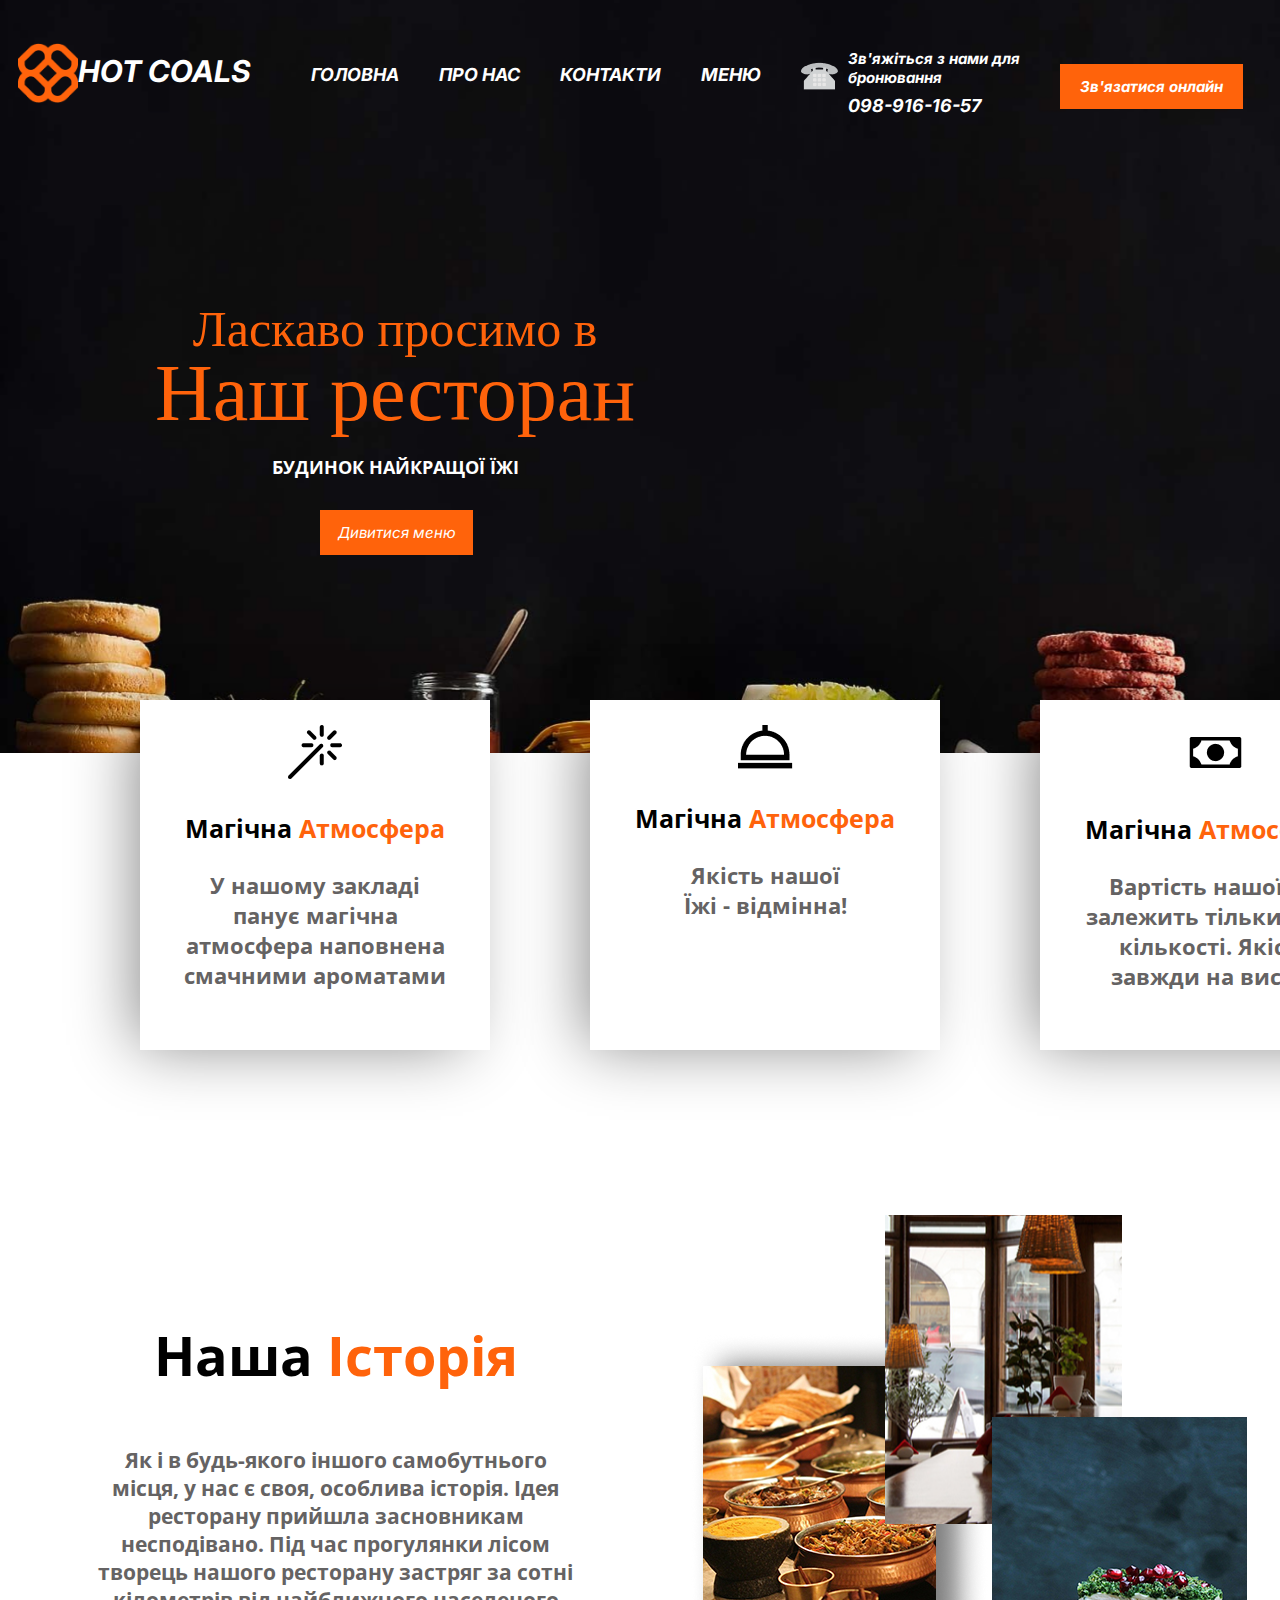
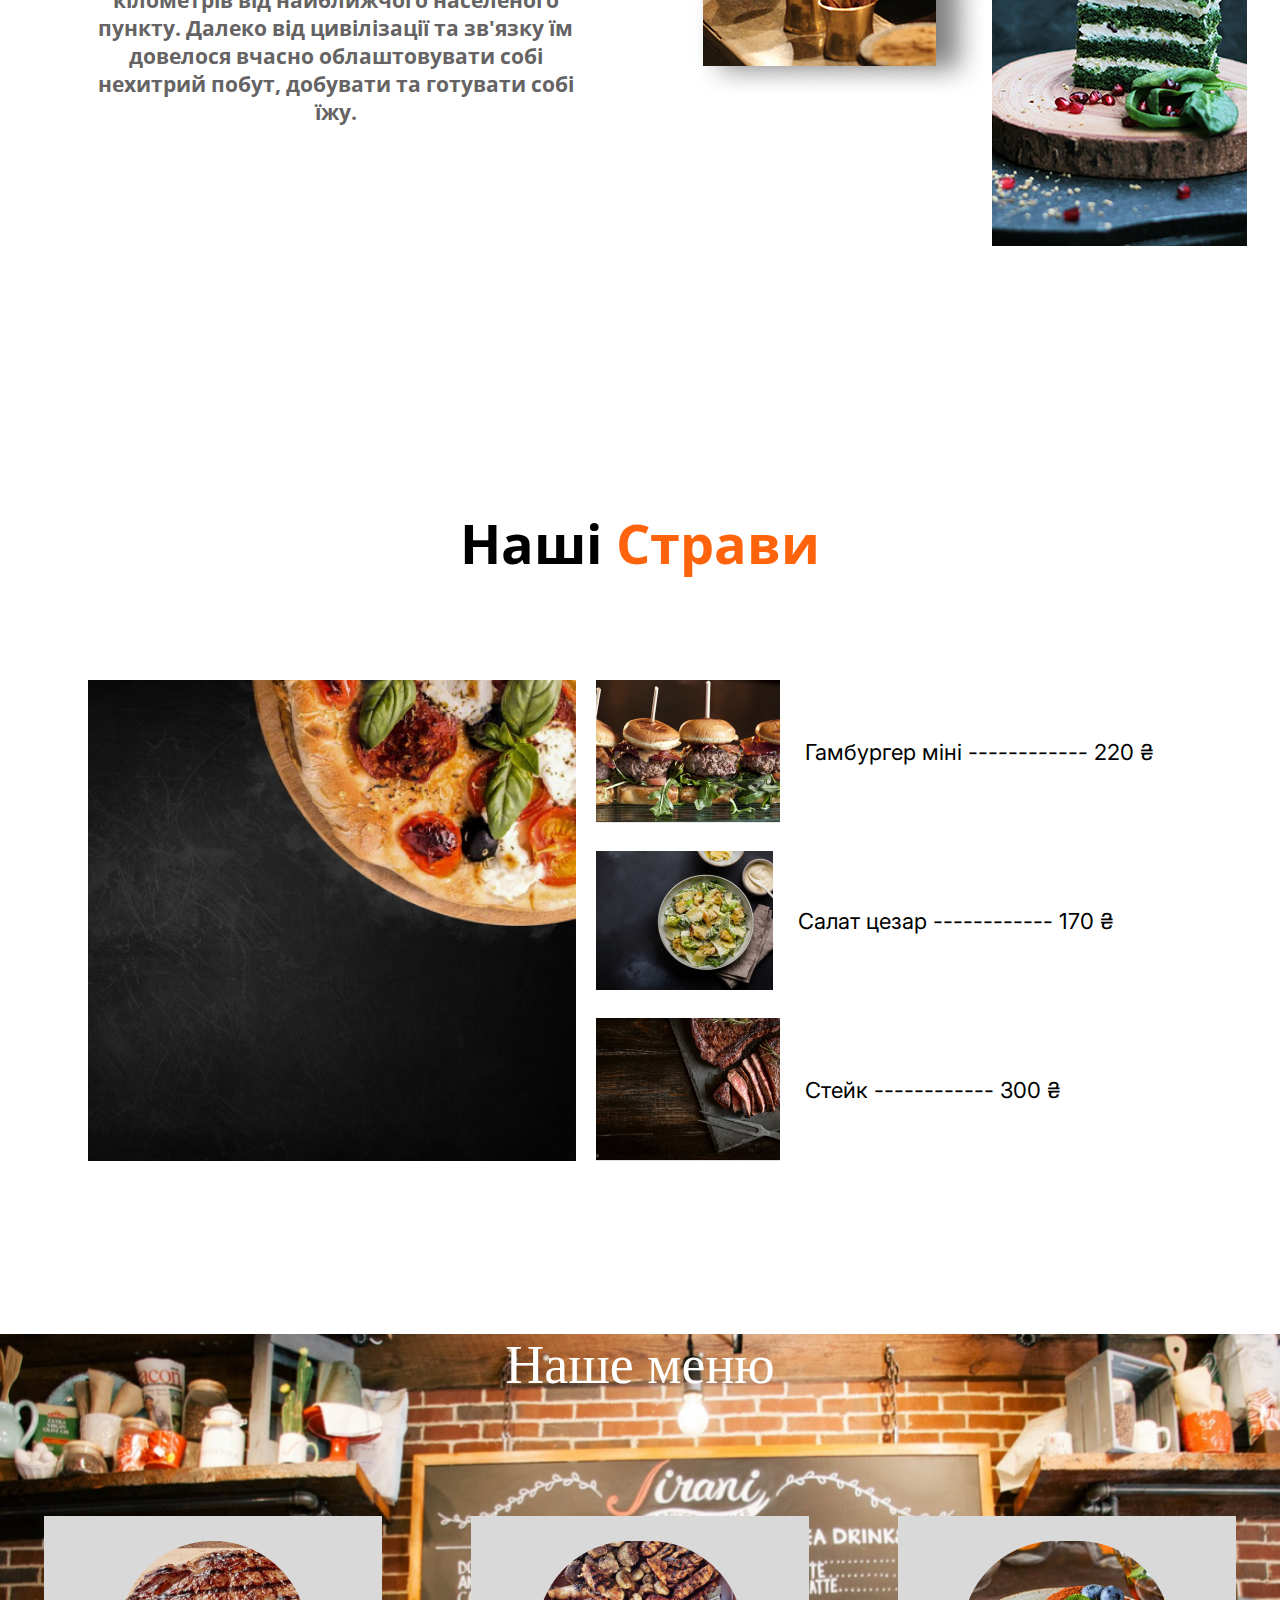
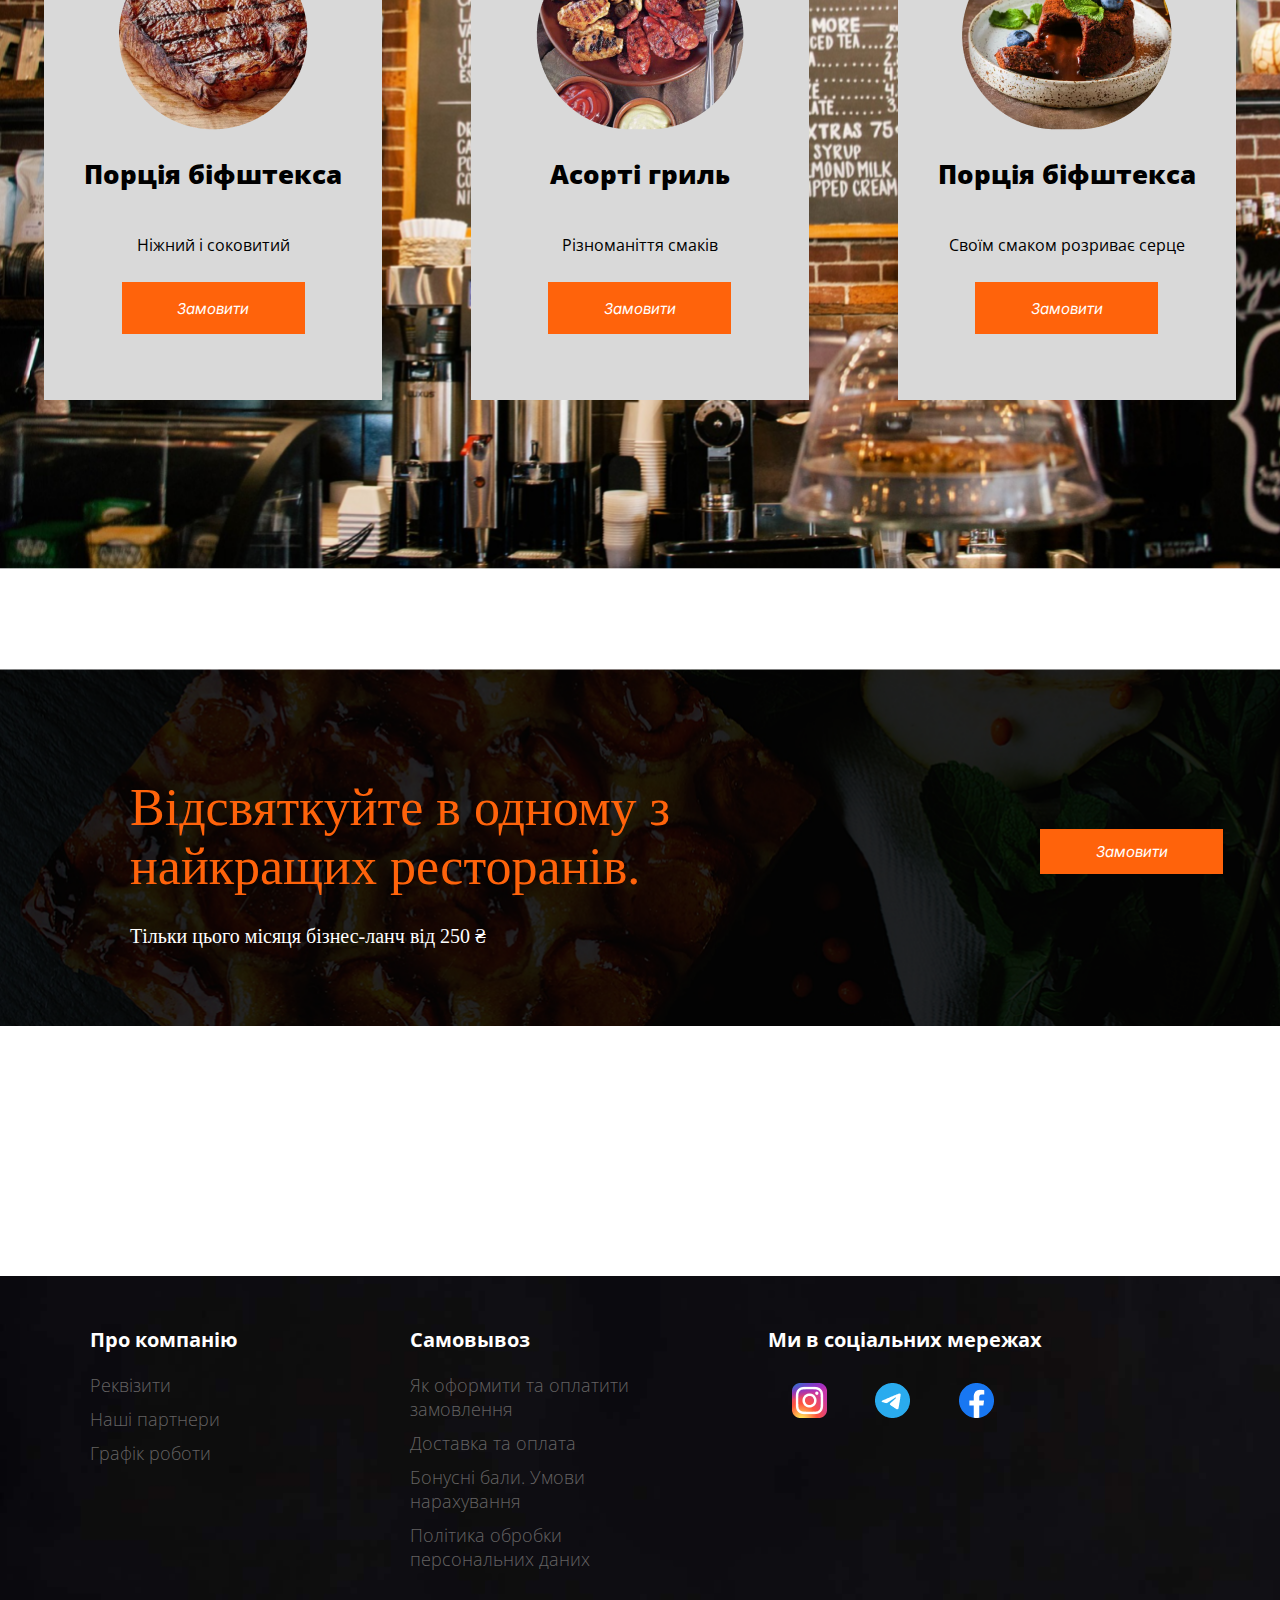
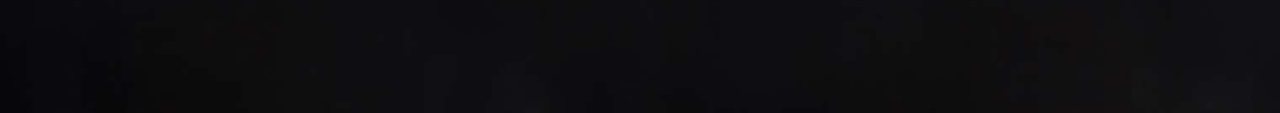
<file: 28.11/index.html>
<!DOCTYPE html>
<html lang="en">
<head>
    <meta charset="UTF-8">
    <meta http-equiv="X-UA-Compatible" content="IE=edge">
    <meta name="viewport" content="width=device-width, initial-scale=1.0">
    <title>Document</title>
    <link rel="stylesheet" href="style.css">

    <link rel="preconnect" href="https://fonts.googleapis.com">
    <link rel="preconnect" href="https://fonts.gstatic.com" crossorigin>
    <link href="https://fonts.googleapis.com/css2?family=Inter&family=Open+Sans&display=swap" rel="stylesheet">

    <link rel="preconnect" href="https://fonts.googleapis.com">
    <link rel="preconnect" href="https://fonts.gstatic.com" crossorigin>
    <link href="https://fonts.googleapis.com/css2?family=Inter&family=Open+Sans&family=Tinos&display=swap" rel="stylesheet">

    <link rel="preconnect" href="https://fonts.googleapis.com">
    <link rel="preconnect" href="https://fonts.gstatic.com" crossorigin>
    <link href="https://fonts.googleapis.com/css2?family=Inter&family=Open+Sans:wght@300&display=swap" rel="stylesheet">
</head>
<body>
    <div class="container">
        <div class="header">
            <div class="header_logo">
                <img class="header_logo_img" src="/28.11/img/header_logo.png" alt="#"> <h1 class="header_logo_text">HOT COALS</h1>
            </div>
            <ul class="header_item">
                <li class="item item_hover"><a href="#main">ГОЛОВНА</a></li>
                <li class="item item_hover"><a href="#about">ПРО НАС</a></li>
                <li class="item item_hover"><a href="#contacts">КОНТАКТИ</a></li>
                <li class="item item_hover"><a href="#menu">МЕНЮ</a></li>
                <li class="item">
                    <div class="phone_block">
                        <img class="phone_img" src="/28.11/img/phone.png" alt="#">
                        <div class="phone_contact">
                            <p class="phone_text">Зв'яжіться з нами для <br> бронювання</p>
                            <p class="phone_number">098-916-16-57</p>
                        </div>
                    </div>                    
                </li>
                <li class="item item_hover">
                    <div class="header_button">
                        <div class="button">
                            <a class="button_text">Зв'язатися онлайн</a>
                        </div>
                    </div>
                </li>
                <li class="item item_hover buger_menu"><img src="/28.11/img/burger menu.png" alt=""></li>
            </ul>
        </div>
        <div class="header_description">
            <p class="header_caption">Ласкаво просимо в</p>
            <h2 class="second_header_caption">Наш ресторан</h2>
            <div class="under_caption">БУДИНОК НАЙКРАЩОЇ ЇЖІ</div>
            <div class="description_button">
                <a class="button_text" href="#second_banner_caption">Дивитися меню</a>
            </div>
        </div>
        <div class="block_cards">
            <div class="card">
                <img src="/28.11/img/magic.png" alt="#" class="card_img">
                <p class="card_text">Магічна <span>Атмосфера</span></p>
                <p class="card_description">У нашому закладі панує магічна атмосфера наповнена смачними ароматами</p>
            </div>
            <div class="card">
                <img src="/28.11/img/dishes.png" alt="#" class="card_img">
                <p class="card_text">Магічна <span>Атмосфера</span></p>
                <p class="card_description">Якість нашої <br> Їжі - відмінна!</p>
            </div>
            <div class="card">
                <img src="/28.11/img/money.png" alt="#" class="card_img">
                <p class="card_text">Магічна <span>Атмосфера</span></p>
                <p class="card_description">Вартість нашої Їжі залежить тільки від її кількості. Якість завжди на висоті!</p>
            </div>
        </div>
    </div>
    <div class="center">
        <div class="our_history" id = 'about'>
            <div class="first_half">
                <p class="center_caption">
                    Наша <span>Iсторiя</span>
                </p>
                <p class="center_description">
                    Як і в будь-якого іншого самобутнього місця, у нас є своя, особлива історія.
                    Ідея ресторану прийшла засновникам несподівано. Під час прогулянки лісом творець нашого ресторану застряг за сотні кілометрів від найближчого населеного пункту.
                     Далеко від цивілізації та зв'язку їм довелося вчасно облаштовувати собі нехитрий побут, добувати та готувати собі їжу.
                </p>
            </div>
            <div class="second_half">
                <img src="/28.11/img/1 24.png" alt="#" class="first_center_img">
                <img src="/28.11/img/2 1.png" alt="#" class="second_center_img">
                <img src="/28.11/img/3 1.png" alt="#" class="third_center_img">
            </div>
        </div>
        <p class="dishes_caption" id="menu">Наші <span>Страви</span></p>
        <div class="our_dishes">
            <div class="dishes_first_half">
                <img src="/28.11/img/pizza 1.png" alt="#" class="pizza_img">
            </div>
            <div class="dishes_second_half">
                <div class="dishes_inner">
                    <img src="/28.11/img/burger 1.png" alt="#" class="dishes_img"> 
                    <p class="dishes_description">Гамбургер міні ------------ 220 ₴</p>
                </div>
                <div class="dishes_inner">
                    <img src="/28.11/img/cezar 1.png" alt="#" class="dishes_img">
                    <p class="dishes_description">Салат цезар ------------ 170 ₴</p>
                </div>
                <div class="dishes_inner">
                    <img src="/28.11/img/stake 4.png" alt="#" class="dishes_img">
                    <p class="dishes_description">Стейк ------------ 300 ₴</p>
                </div>
            </div>
        </div>
        <div class="second_banner" id="second_banner_caption">
            <h3 id="second_banner_caption" class="second_banner_caption">Наше меню</h3>
            <div class="second_card_block">
                <div class="first_card">
                    <img src="/28.11/img/stake 2.png" alt="#" class="img_card">
                    <p class="second_card_description">Порція біфштекса</p>
                    <p class="under_description">Ніжний і соковитий</p>
                    <div class="second_card_button">
                        <a class="button_text">Замовити</a>
                    </div>
                </div>
                <div class="second_card">
                    <img src="/28.11/img/assorti-na-grile 1.png" alt="#" class="img_card">
                    <p class="second_card_description">Асорті гриль</p>
                    <p class="under_description">Різноманіття смаків</p>
                    <div class="second_card_button">
                        <a class="button_text">Замовити</a>
                    </div>
                </div>
                <div class="third_card">
                    <img src="/28.11/img/fondan.png" alt="#" class="img_card">
                    <p class="second_card_description">Порція біфштекса</p>
                    <p class="under_description">Своїм смаком розриває серце </p>
                    <div class="second_card_button">
                        <a class="button_text">Замовити</a>
                    </div>
                </div>
            </div>
            <img src="/28.11/img/circle group.png" alt="" class="circle_menu">
        </div>
        <div class="third_banner">
            <div class="banner_first_half">
                <h4 class="third_banner_caption">Відсвяткуйте в одному з <br> найкращих ресторанів.</h4>
                <p class="third_banner_text">Тільки цього місяця бізнес-ланч від 250 ₴</p>
                    <div class="third_button">
                        <a class="third_button_text">Замовити</a>
                    </div>
            </div>
            <div class="banner_second_half">
                <div class="button">
                    <a class="button_text">Замовити</a>
                </div>
            </div>
        </div>
    </div> 
    <div class="footer" id="contacts">
        <div class="first_footer_block">
            <ul class="footer_lits">
                <p class="list_name">Про компанію</p><img class="img_drop_menu" src="/28.11/img/dropdownmenu.png" alt="">
                <li class="footer_item">Реквізити</li>
                <li class="footer_item">Наші партнери</li>
                <li class="footer_item">Графік роботи</li>
            </ul>
        </div>
        <div class="second_footer_block">
            <ul class="footer_lits">
                <p class="list_name">Самовывоз</p><img class="second_img_drop_menu" src="/28.11/img/dropdownmenu.png" alt="">
                <li class="footer_item">Як оформити та оплатити замовлення</li>
                <li class="footer_item">Доставка та оплата</li>
                <li class="footer_item">Бонусні бали. Умови нарахування</li> 
                <li class="footer_item">Політика обробки персональних даних</li>
            </ul>
        </div>
        <div class="third_footer_block">
            <p class="footer_caption">Ми в соціальних мережах</p>
            <div class="social_networks">
                <a href="" class="networks_button"><img src="/28.11/img/intstagram.png" alt="#"></a>
                <a href="" class="networks_button"><img src="/28.11/img/telegram.png" alt="#"></a>
                <a href="" class="networks_button"><img src="/28.11/img/facebook.png" alt="#"></a>

            </div>
        </div>
    </div>
    <script src="scroll.js"></script>
</body>
</html>
</file>
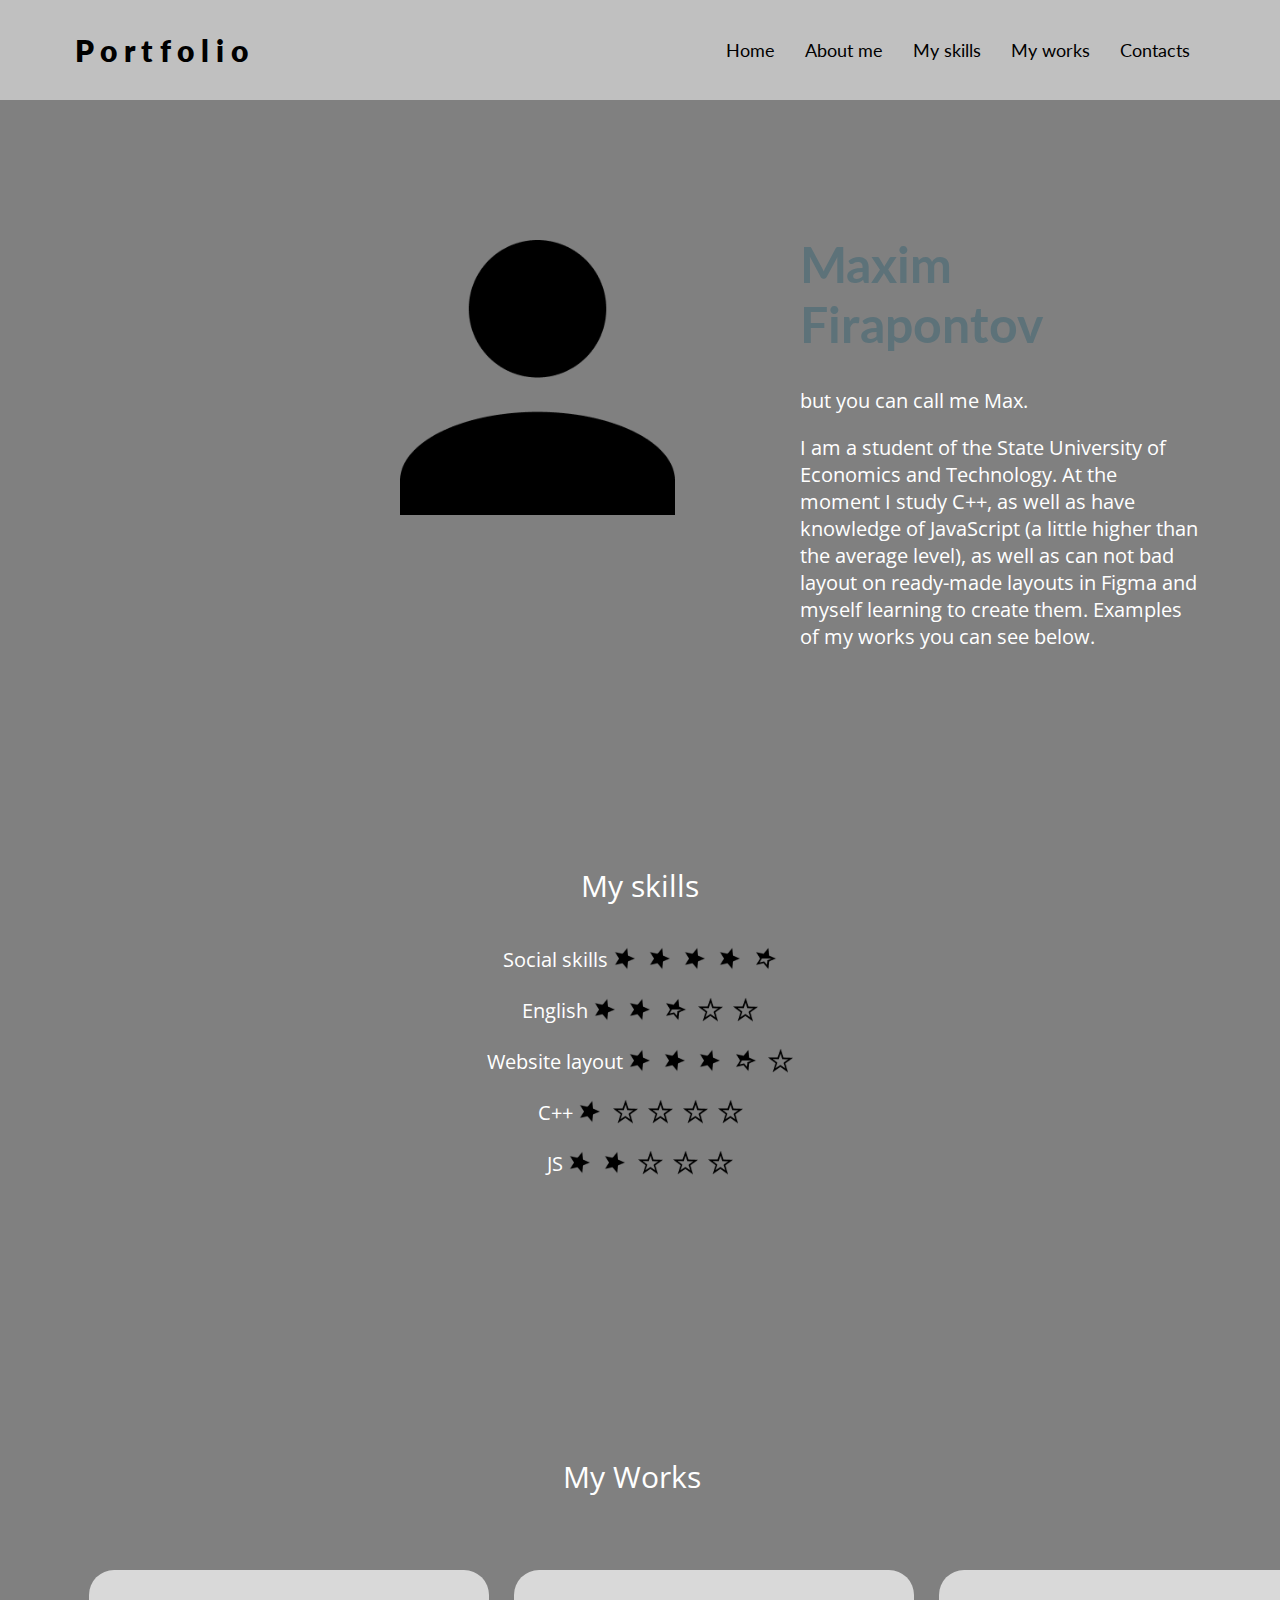
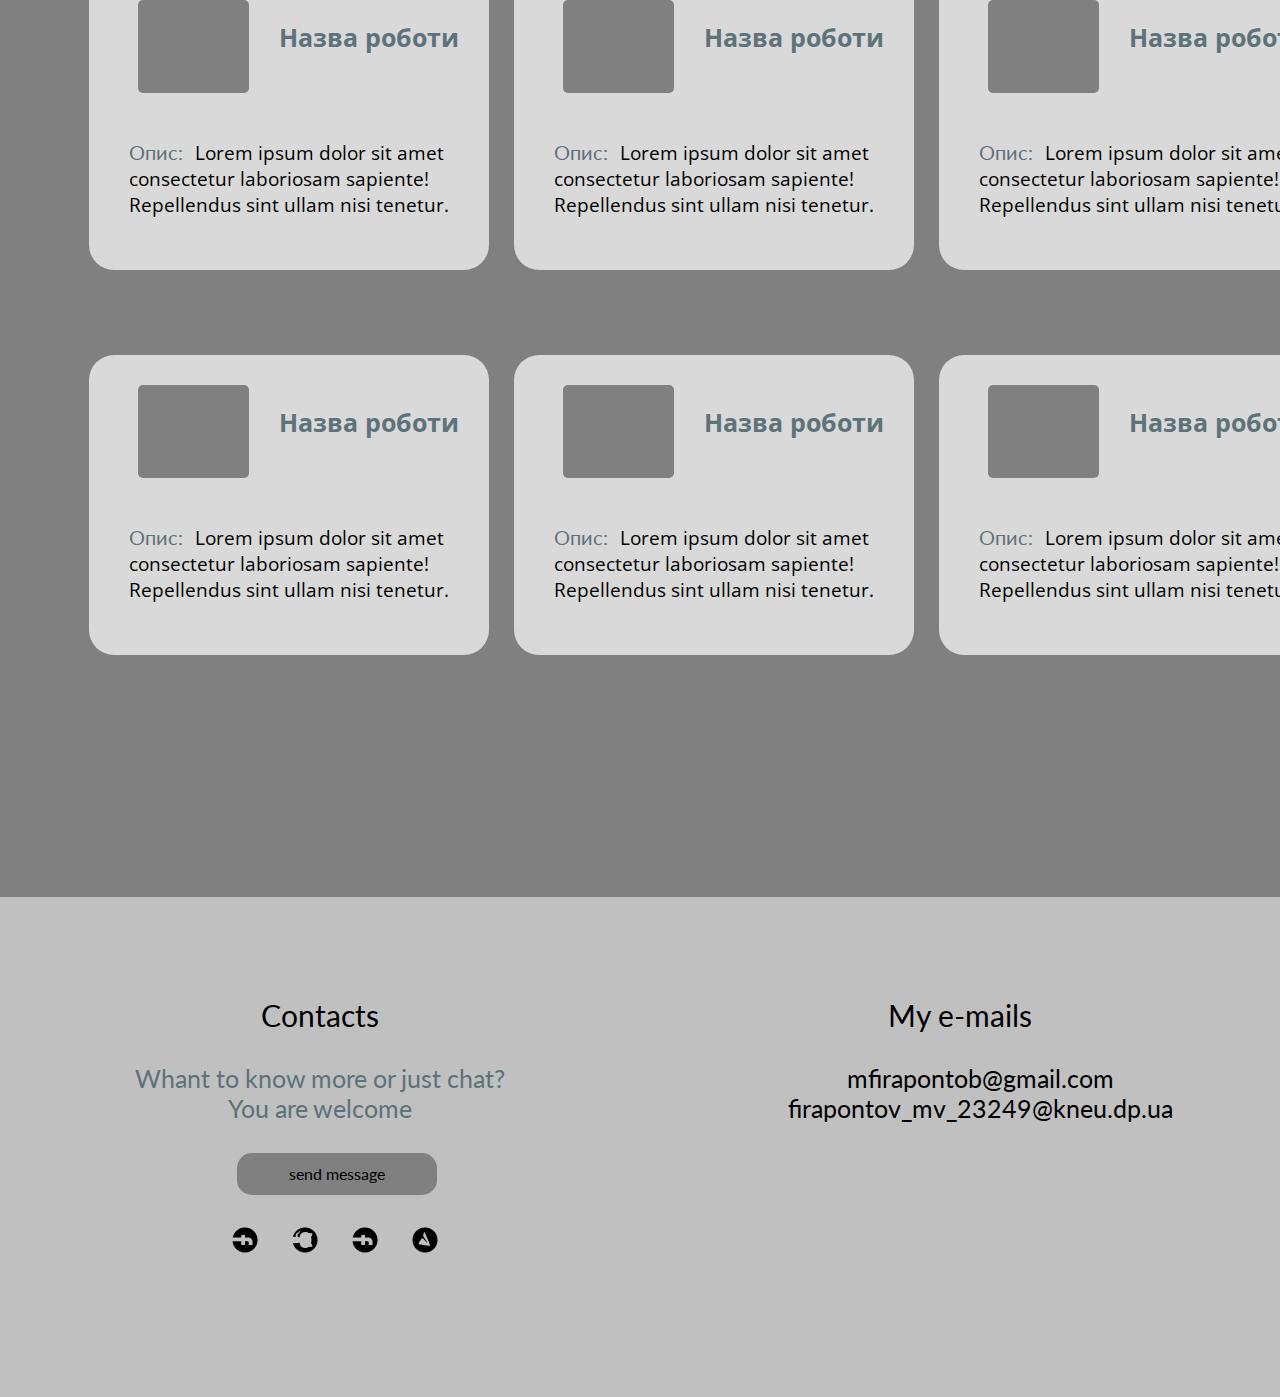
<file: 31.10DZ/index.html>
<!DOCTYPE html>
<html lang="en">
<head>
    <meta charset="UTF-8">
    <meta http-equiv="X-UA-Compatible" content="IE=edge">
    <meta name="viewport" content="width=device-width, initial-scale=1">
    <title>Document</title>

    <link rel="preconnect" href="https://fonts.googleapis.com">
    <link rel="preconnect" href="https://fonts.gstatic.com" crossorigin>
    <link href="https://fonts.googleapis.com/css2?family=Lato&display=swap" rel="stylesheet">
    <link rel="preconnect" href="https://fonts.googleapis.com">
    <link rel="preconnect" href="https://fonts.googleapis.com">
    <link rel="preconnect" href="https://fonts.gstatic.com" crossorigin>
    <link href="https://fonts.googleapis.com/css2?family=Open+Sans:ital,wght@1,500&display=swap" rel="stylesheet">

    <link rel="stylesheet" href="style.css">


</head>
<body>
    <div class="container">
        <div class="header">
            <div class="header_section">
                <div class="header_logo">
                    P o r t f o l i o 
                </div>
            </div>
            <div class="header_section">
                <div class="nav">
                    <a href="*" class="nav_item">Home</a>
                    <a href="#about-me" class="nav_item">About me</a>
                    <a href="#my-skills" class="nav_item">My skills</a>
                    <a href="#my-works" class="nav_item">My works</a>
                    <a href="#contacts" class="nav_item">Contacts</a>
                </div>
                <div class="burger_menu"><a href="*" class="burger_link"><img class="burger_img" src="/31.10DZ/img/burgermenu.png" alt=""></a></div>
            </div>
        </div>
        <div id="about-me" class="center">
            <div class="first_half">
                <img src="/31.10DZ/img/userimg.png" alt="" class="center_img">
            </div>
            <div class="second_half">
                <h1  class="caption">Maxim Firapontov</h1>
                <p class="under_caption">but you can call me Max.</p>
                <p class="center_description">I am a student of the State University of Economics and Technology. At the moment I study C++, 
                    as well as have knowledge of JavaScript (a little higher than the average level), as well as can not bad layout on ready-made layouts in 
                    Figma and myself learning to create them. Examples of my works you can see below. 
                </p>
            </div>
        </div>
        
        <div class="my_skills">
            <p id="my-skills" class="skill_caption">My skills </p>
            <div class="about_skills">Social skills 
                <div class="star_block">
                    <img class="star_img" src="/31.10DZ/img/star.png" alt="">
                    <img class="star_img" src="/31.10DZ/img/star.png" alt="">
                    <img class="star_img" src="/31.10DZ/img/star.png" alt="">
                    <img class="star_img" src="/31.10DZ/img/star.png" alt="">
                    <img class="star_img" src="/31.10DZ/img/halfstar.png" alt="">
                </div>
            </div>
            <div class="about_skills">English
                <div class="star_block">
                    <img class="star_img" src="/31.10DZ/img/star.png" alt="">
                    <img class="star_img" src="/31.10DZ/img/star.png" alt="">
                    <img class="star_img" src="/31.10DZ/img/halfstar.png" alt="">
                    <img class="star_img" src="/31.10DZ/img/emptystar.png" alt="">
                    <img class="star_img" src="/31.10DZ/img/emptystar.png" alt="">
                </div>
            </div>
            <div class="about_skills">Website layout
                <div class="star_block">
                    <img class="star_img" src="/31.10DZ/img/star.png" alt="">
                    <img class="star_img" src="/31.10DZ/img/star.png" alt="">
                    <img class="star_img" src="/31.10DZ/img/star.png" alt="">
                    <img class="star_img" src="/31.10DZ/img/halfstar.png" alt="">
                    <img class="star_img" src="/31.10DZ/img/emptystar.png" alt="">
                </div>
            </div>
            <div class="about_skills">С++
                <div class="star_block">
                    <img class="star_img" src="/31.10DZ/img/star.png" alt="">
                    <img class="star_img" src="/31.10DZ/img/emptystar.png" alt="">
                    <img class="star_img" src="/31.10DZ/img/emptystar.png" alt="">
                    <img class="star_img" src="/31.10DZ/img/emptystar.png" alt="">
                    <img class="star_img" src="/31.10DZ/img/emptystar.png" alt="">
                </div>
            </div>
            <div class="about_skills">JS
                <div class="star_block">
                    <img class="star_img" src="/31.10DZ/img/star.png" alt="">
                    <img class="star_img" src="/31.10DZ/img/star.png" alt="">
                    <img class="star_img" src="/31.10DZ/img/emptystar.png" alt="">
                    <img class="star_img" src="/31.10DZ/img/emptystar.png" alt="">
                    <img class="star_img" src="/31.10DZ/img/emptystar.png" alt="">
                </div>
            </div>
            </div>
        </div>
        <p id="my-works" class="works_caption">My Works</p>
        <div class="my_works">
            <div class="card">
                <div class="first_card_half">
                    <div class="card_img"></div>
                    <p class="card_caption"><b>Назва роботи</b></p>
                </div>
                <div class="second_card_half">
                    <p class="card_description">Опис: <span>Lorem ipsum dolor sit amet consectetur  laboriosam sapiente! Repellendus sint ullam nisi tenetur.</span></p>
                </div>
            </div>
            <div class="card">
                <div class="first_card_half">
                    <div class="card_img"></div>
                    <p class="card_caption"><b>Назва роботи</b></p>
                </div>
                <div class="second_card_half">
                    <p class="card_description">Опис: <span>Lorem ipsum dolor sit amet consectetur  laboriosam sapiente! Repellendus sint ullam nisi tenetur.</span></p>
                </div>
            </div>
            <div class="card">
                <div class="first_card_half">
                    <div class="card_img"></div>
                    <p class="card_caption"><b>Назва роботи</b></p>
                </div>
                <div class="second_card_half">
                    <p class="card_description">Опис: <span>Lorem ipsum dolor sit amet consectetur  laboriosam sapiente! Repellendus sint ullam nisi tenetur.</span></p>
                </div>
            </div>
            <div class="card">
                <div class="first_card_half">
                    <div class="card_img"></div>
                    <p class="card_caption"><b>Назва роботи</b></p>
                </div>
                <div class="second_card_half">
                    <p class="card_description">Опис: <span>Lorem ipsum dolor sit amet consectetur  laboriosam sapiente! Repellendus sint ullam nisi tenetur.</span></p>
                </div>
            </div>
            <div class="card">
                <div class="first_card_half">
                    <div class="card_img"></div>
                    <p class="card_caption"><b>Назва роботи</b></p>
                </div>
                <div class="second_card_half">
                    <p class="card_description">Опис: <span>Lorem ipsum dolor sit amet consectetur  laboriosam sapiente! Repellendus sint ullam nisi tenetur.</span></p>
                </div>
            </div>
            <div class="card">
                <div class="first_card_half">
                    <div class="card_img"></div>
                    <p class="card_caption"><b>Назва роботи</b></p>
                </div>
                <div class="second_card_half">
                    <p class="card_description">Опис: <span>Lorem ipsum dolor sit amet consectetur  laboriosam sapiente! Repellendus sint ullam nisi tenetur.</span></p>
                </div>
            </div>
        </div>
        <div class="footer">
            <div class="first_half_footer">
               <div class="block">
                <p class="social_networks_footer_caption">Contacts</p>
                <p class="footer_text">Whant to know more or just chat? <br> You are welcome </p>
                <div class="button"><a href="*" class="button_text">send message</a></div>
                <div class="social_networks_block">
                    <a href="*" ><img class="footer_img" src="/31.10DZ/img/facebook.png" alt="*"></a>
                    <a href="*" ><img class="footer_img" src="/31.10DZ/img/github.png" alt="*"></a>
                    <a href="*" ><img class="footer_img" src="/31.10DZ/img/facebook.png" alt="*"></a>
                    <a href="*" ><img class="footer_img" src="/31.10DZ/img/telegram.png" alt="*"></a>
                </div>
               </div>
            </div> 
            <div class="second_half_footer">
                <div class="block">
                    <p id="contacts"class="social_networks_footer_caption">My e-mails</p>
                    <ul>
                        <li class="emails">mfirapontob@gmail.com</li>
                        <li class="emails">firapontov_mv_23249@kneu.dp.ua</li>
                    </ul>
                </div>
            </div> 
            </div>
        </div>
     </div>
</body> 
</html>
</file>
<file: 28.11/style.css>
body {
    margin: 0;
    padding: 0;
}

/*Хедер*/

.container {
    background-image: url('/28.11/img/banner.png');
    width: 100%;
    height: 753px;
    display: flex;
    justify-content: center; 
    align-items: center;
    background-repeat: no-repeat; 
    background-size: cover;
}

.header {
    display: flex;
    justify-content: space-between; 
    margin: 0 10px; 
    margin-top: -500px;

}

.header_logo {
    display: flex;
}

.header_logo_text {
    font-size: 30px;
    font-style: italic;
    font-weight: 700;
    font-family: 'Inter', 'Open Sans', sans-serif; 
    color: #FFFFFF;
}

.header_logo_img {
    width: 60px;
    height: 60px;
    margin-top: 10px;
}

.header_item {
    display: flex;
}

.item {
    font-size: 18px;
    margin: 20px;
    list-style: none;
    font-style: italic;
    font-weight: bold;
    font-family: 'Inter', 'Open Sans', sans-serif; 
    color: #FFFFFF;
    position: relative;
    top: -5px;
}

.item_hover a {
    text-decoration: none; 
    color: #FFFFFF; 
}

.item_hover a:hover {
    color: #acacac; 
    transition: 0.3s; 
}
.item_hover{
    cursor: pointer;
}
.buger_menu{
    display: none;
}

.phone_block {
    display: flex;
    align-items: baseline; 
}

.phone_img {
    width: 37px;
    height: 35px;
    margin-right: 10px; 
    position: relative;
    top: -5px;
}

.phone_text {
    font-size: 15px;
    font-style: italic;
    font-family: 'Inter', 'Open Sans', sans-serif;
    color: #FFFFFF;
    position: relative;
    top: -35px; 
}

.phone_number {
    font-size: 18px;
    color: #FFFFFF;
    position: relative;
    top: -45px; 
}
.button{
    width: 183px;
    height: 45px;
    background-color: #FF630B;
    display: flex;
    justify-content: center;
    align-items: center;
    cursor: pointer;
    margin-left: 0px;
}
.button_text{
    font-size: 15px;
    font-style: italic;
    font-family: 'Inter', 'Open Sans', sans-serif; 
    color: #FFFFFF;
    text-align: center;
    text-decoration: none;
}
.button_text:hover{
    color:#acacac ;
    transition: 0.3s;
}

/*Описание хедера*/

.header_description {
    font-family: 'Tinos', serif;
    font-size: 50px;
    color: #FF630B;
    position: absolute;
    top: 250px; 
    left: 155px;
    text-align: center;
}
.second_header_caption{
    font-family: 'Tinos', serif;
    font-style:normal;
    font-weight: normal;
    font-size: 80px;
    margin-top: -60px;
    color: #FF630B;
}
.header_caption{
    font-family: 'Tinos', serif;
    font-size: 50px;
    color: #FF630B;
}
.under_caption{
    font-size: 18px;
    margin-top: -50px;
    color: #FFFFFF;
    font-weight: bold;
    font-family: 'Open Sans', sans-serif;
}
.description_button{
    width: 153px;
    height: 45px;
    background-color: #FF630B;
    display: flex;
    justify-content: center;
    align-items: center;
    position: absolute;
    top: 260px;
    left: 165px;
}
.description_button:hover{
    color:#acacac ;
    transition: 0.3s;
    cursor: pointer;
}
.block_cards{
    font-size: 50px;
    position: absolute;
    top: 650px; 
    left: 90px;
    text-align: center;
    display: flex;
    justify-self: center;
}
.card{
    width: 350px;
    height: 350px;
    margin: 50px;
    background-color: #FFFFFF;
    text-align:center;
    align-items: center;
    -webkit-box-shadow: -15px 7px 62px -12px rgba(0,0,0,0.48);
    -moz-box-shadow: -15px 7px 62px -12px rgba(0,0,0,0.48);
     box-shadow: -15px 7px 62px -12px rgba(0,0,0,0.48);
}
.card_img{
    margin-top: 25px;
}
.card_text{
    margin-top: 20px;
    font-size: 25px;
    font-weight: bold;
    font-family: 'Open Sans', sans-serif;
}
span{
    color: #FF630B;
}
.card_description {
    font-size: 22px;
    font-weight: bold;
    color: #656363;
    font-family: 'Open Sans', sans-serif;
    width: 282px;
    display: flex;
    flex-direction: column;
    justify-content: center;
    align-items: center;
    margin: auto; 
}

/*Центральна частина */

.our_history{
    display: flex;
    justify-self: center;
    align-items: center;
    margin-top: 400px;
    width: 95%;
}
.first_half{
    width: 50%;
    height: 100%;
    margin-top: -120px;
}
.second_half{
    width: 50%;
    height: 100%;
    
}
.center_caption{
    font-size: 54px;
    font-weight: bold;
    color: #000000;
    font-family: 'Open Sans', sans-serif;
    text-align: center;
}
.center_description{
    font-size: 21px;
    max-width: 80%;
    margin: 0 auto;
    font-weight: bold;
    text-align: center;
    font-family: 'Open Sans', sans-serif;
    color: #656363;   
}
.first_center_img{
    position: relative;
    top: 180px;
    left: 50px;
}
.second_center_img{
    position: relative;
    top: 5px;
    left: -58px;
}
.third_center_img{
    position: relative;
    top: -106px;
    left: 352px;
}
.third_button{
    width: 183px;
    height: 45px;
    background-color: #FF630B;
    display: flex;
    justify-content: center;
    align-items: center;
    cursor: pointer;
    margin-left: 0px;
    display: none;
}

/*Нашi страви*/

.dishes_caption{
    font-size: 54px;
    margin-top: 150px;
    font-weight: bold;
    font-family: 'Open Sans', sans-serif;
    text-align: center;
    margin-bottom: 100px;
}
.our_dishes{
    display: flex;
}
.dishes_first_half{
    width: 45%;
    height: 600px;
    text-align-last: right;
}
.dishes_second_half{
    width: 55%;
    height: 100%;
    text-align: center;
   
}
.dishes_second_half .dishes_img{
    display: block; 
    margin-bottom: 28px;
    margin-left: 20px;
}
.dishes_inner{
    display: flex;
    text-align: center;
    align-items: center;
    width: 100%;
}
.dishes_description{
    margin-top: -5px;
    font-size: 22px;
    font-family: 'Inter', 'Open Sans', sans-serif; 
    margin-left: 25px;
}

/*Другий банер*/

.second_banner {
    background-image: url('/28.11/img/backg.png');
    width: 100%;
    height: 835px;
    background-repeat: no-repeat; 
    background-size: cover;
    text-align: center;
    position: relative;
}
.circle_menu {
    position: absolute;
    bottom: 0;
    left: 50%;
    transform: translateX(-50%);
    display: none;
  }

.second_banner_caption {
    font-size: 54px;
    font-family: 'Tinos', serif;
    text-align: center;
    color: #FFFFFF;
    font-weight: 62; 
}

.second_card_block {
    display: flex;
    justify-content: space-around; 
    margin-top: 100px;
}
.first_card{
    width: 338px;
    height: 484px;
    background-color: #D9D9D9;
    text-align: center;
    display: flex;
    flex-direction: column;
    align-items: center;
    margin: 20px; 
}
.second_card {
    width: 338px;
    height: 484px;
    background-color: #D9D9D9;
    text-align: center;
    display: flex;
    flex-direction: column;
    align-items: center;
    margin: 20px; 
}
.third_card{
    width: 338px;
    height: 484px;
    background-color: #D9D9D9;
    text-align: center;
    display: flex;
    flex-direction: column;
    align-items: center;
    margin: 20px; 
}

.img_card {
    display: block; 
    margin-top: 25px;
}

.second_card_description {
    font-size: 26px;
    color: #000000;
    font-weight: 900;
    font-family: 'Open Sans', sans-serif;
}

.under_description {
    font-size: 16px;
    font-family: 'Open Sans', sans-serif;
}

.second_card_button {
    width: 183px;
    height: 52px;
    background-color: #FF630B;
    display: flex;
    justify-content: center;
    align-items: center;
    cursor: pointer;
    margin-top: 10px;
}

/*Третiй банер*/

.third_banner{
    background-image: url('/28.11/img/blackbg2.png');
    margin-top: 100px;
    width: 100%;
    height: 357px;
    display: flex;
    background-repeat: no-repeat; 
    background-size: cover;
}
.banner_first_half{
    width: 50%;
    height: 100%;
}
.banner_second_half{
    width: 50%;
    height: 100%;
}
.third_banner_caption{
    font-size: 52px;
    color:#FF630B;
    font-family: 'Tinos', serif;
    position: relative;
    top: 40px;
    left: 130px;
    font-weight: 100;
}
.third_banner_text{
    color:#FFFFFF;
    font-size: 20px;
    font-family: 'Tinos', serif;
    font-weight: 100;
    margin-left: 130px;
}
.banner_second_half{
    width: 183px;
    height: 45px;
    background-color: #FF630B;
    display: flex;
    justify-content: center;
    align-items: center;
    position: relative;
    top: 160px;
    left: 400px;
}

/*Футер*/

.footer{
    background-image: url('/28.11/img/footer.png') ;
    width: 100%;
    height: 437px;
    margin-top: 250px;
    background-repeat: no-repeat; 
    background-size: cover;
}
.footer{
    display: flex;
}
.footer_lits{
    margin-top: 50px;
    margin-left: 50px;
}
.list_name{
    font-size: 20px;
    color: #FFFFFF;
    margin-bottom: 20px;
    font-family: 'Open Sans', sans-serif;
    font-weight: bold;
}
.img_drop_menu{
    display: none;
}
.second_img_drop_menu{
    display: none;
}
.footer_item{
    font-size: 18px;
    color:#656363;
    list-style: none;
    margin-top: 10px;
    font-family: 'Open Sans', sans-serif;
    font-weight: 300;
    width: 234px;
    cursor:pointer ;
}
.first_footer_block{
    width: 25%;
    height: 100%;
}
.second_footer_block{
    width: 35%;
    height: 100%;
}
.third_footer_block{
    width: 40%;
    height: 100%;
}
.footer_caption{
    font-size: 20px;
    margin-top: 50px;
    color: #FFFFFF;
    font-weight: bold;
    font-family: 'Open Sans', sans-serif;
}
.social_networks{
    width: 250px;
    margin-top: 30px;
    display: flex;
    justify-content: space-around;
}

/* CSS для мобільних пристроїв */
@media (max-width: 767px) and (max-height: 628px) {

    /*Хедер*/

.header{
  display: flex;
  justify-content: space-around; 
}
.item{
  display: none;
}
.buger_menu{
  display: flex;
  width: 58px;
  height: 41px; 
}
.header_logo{
margin-right: 300px;   
}
.header_logo_text{
  font-size: 25px;
  margin-top: 25px;
  font-weight: bold;

}
.description_button{
  margin-top: 100px;
}
  /*Центральна частина*/

/*Карти*/

.block_cards{
  display: block;
 margin-left: 75px;
}

/*Наша Iсторiя*/

.first_center_img{
  display: none;
}
.second_center_img{
  display: none;
}
.third_center_img{
  display: none;
}
.second_half{
    display: none;
    width: 0px;
    height: 0px;
}
.center_caption{
  width: 296px;
  margin-left: 135px;
}
.first_half{
  width: 566px;
 margin-left: 100px;
  margin-top: 800px;
 
}
.our_history{
    margin-left: 0px;
}

/*Нашi страви*/
.our_dishes{
    display: block;
    width: 100%;
}
.dishes_caption{
    margin-left: 234px;
    width: 296px;
    margin-top: 200px;
  }
  .dishes_first_half{
    width: 100%;  
  }
  .pizza_img{
    width: 100%;
  }
  .dishes_second_half{
    margin-top: 235px;
    margin-left: 75px;
  }
  .dishes_inner{
    width: 600px;
  }
 

/*Другий банер*/

.second_banner{
    margin-top: 200px;
}
.first_card{
    display: none;
}
.third_card{
    display: none;
}
.third_banner{
    margin-top: 200px;
}
.circle_menu{
    display: block;
    margin-bottom: 75px;
}

/*Третiй банер*/

.third_banner{
    display: block;
}

.third_banner_caption{
    font-size: 40px;
    width: 541px;
}
.third_banner_text{
    font-size: 24px;
    width: 428px;
    margin-top: 50px;
}
.third_button{
    display: block;
    margin-left: 240px;

}
.third_button_text{
    font-size: 15px;
    position: relative;
    top: 12px;
    left: 56px;
    font-style: italic;
    font-family: 'Inter', 'Open Sans', sans-serif; 
    color: #FFFFFF;
    text-align: center;
    text-decoration: none;
}
.third_button_text:hover{
    color:#acacac ;
    transition: 0.3s;
} 
 
.banner_second_half{
    display: none;
}

/*Футер*/

.footer_item{
display: none;
}
.list_name{
    font-size: 15px;
    width: 112px;
}
.footer_caption{
    width: 207px;
    font-size: 15px;
}
.social_networks{
    margin-left: -17px;
}
.img_drop_menu{
    display: block;
    position: relative;
    top: -33px;
    left: 115px;
}
.second_img_drop_menu{
    position: relative;
    top: -37px;
    left: 91px;
}
}
</file>
<file: 31.10DZ/style.css>
body{
    background-color: #808080;
    margin: 0;
    padding: 0;
    font-family: 'Lato', sans-serif;
    height: 1000px;
}
.header {
    margin-top: 0px;
    width: 100%;
    height: 100px;
    display: flex;
    background-color: #C0C0C0;
    justify-content: space-between; 
    align-items: center; 
    position: fixed;
    top: 0;
    left: 0;
    z-index: 100;
}
.header_section {
    width: 50%;
}
.nav {
    display: flex;
    justify-content: flex-end;
    align-items: flex-end; 
    margin-right: 75px;
}
.header_logo{
    margin-left: 75px;
    font-size: 30px;
    font-weight: 800;
    color: #000000;
}
.nav_item{
    padding: 15px;
    font-size: 18px;
    color: #000000;
    text-decoration: none;
}
.nav_item:hover{
   transition: 0.5s;
   font-size: 20px;
   color: #646464;
}
.center{
    width: 800px;
    height: 400px;
    display: flex;
    justify-self: center;
    align-items: center;
    margin-top: 200px;
    margin-left: 25%;
}
.skill_caption{
    color: #FFFFFF;
    font-size: 30px;
    font-family: 'Open Sans', sans-serif;
    margin-top: 20%;
}
.my_skills {
    display: flex;
    flex-direction: column;
    align-items: center;
    justify-content: center;
    text-align: center;
    height: 600px;
}
.star_img{
    width: 25px;
    height: 25px;
    margin-left: 5px;
}

.about_skills {
    display: flex;
    font-size: 20px;
    color: #FFFFFF;
    margin: 10px;
    font-family: 'Open Sans', sans-serif;
    
}

.first_half{
    width: 50%;
    height: 100%;
}
.center_img{
    width: 275px;
    height: 275px;
    margin-top: 10%;
}
.second_half{
    width: 50%;
    height: 100%;
}
.caption{
    font-size: 50px;
    color: #5D7279;
}
.under_caption{
    color: #FFFFFF;
    font-size: 20px;
    font-family: 'Open Sans', sans-serif;
}
.center_description{
    color: #FFFFFF;
    font-size: 20px;
    font-family: 'Open Sans', sans-serif;
}
.works_caption{
    color: #FFFFFF;
    font-size: 30px;
    font-family: 'Open Sans', sans-serif;
    margin-left: 44%;
    margin-top: 20%;
}
.my_works {
    width: 1300px;
    height: 770px;
    margin-left: 5%;
    display: flex;
    flex-wrap: wrap;
    justify-content: flex-start; 
    align-items: center; 
}

.card{
    width: 400px;
    height: 300px;
    background-color: #D9D9D9;
    border-radius: 25px;
    margin-left: 25px;
}
.first_card_half{
    width: 100%;
    height: 50%;
    display: flex;
}
.card_caption{
    font-size: 25px;
    font-family: 'Open Sans', sans-serif;
    margin-top: 50px;
    margin-left: 30px;
    color: #5D7279;
}
.card_description{
    font-size: 20px;
    margin-left: 40px;
    color: #5D7279;
}
span{
    font-size: 19px;
    margin-left: 7px;
    font-family: 'Open Sans', sans-serif;
    color: #000000 ;
}
.second_card_half{
    width: 100%;
    height: 50%;
}
.card_img{
    background-color: #808080;
    width: 111px;
    height: 93px;
    border-radius: 5px;
    margin-top: 30px;
    margin-left: 49px;
}
.footer{
    margin-top: 200px;
    width: 100%;
    height: 500px;
    display: flex;
    background-color: #C0C0C0;
    justify-content: space-between; 
    align-items: center; 
}
.first_half_footer{
    width: 50%;
    height: 100%;
}
.second_half_footer{
    width: 50%;
    height: 100%;
}
.social_networks_footer_caption{
    font-size: 30px;
    color:#000000;
    text-align: center;
}
.footer_text{
    font-size: 25px;
    color:#5D7279;
    text-align: center;
}
.button{
    width: 200px;
    height: 42px;
    background-color: #808080;
    text-align: center;
    line-height: 42px; 
    border-radius: 15px;
    margin-left: 37%;
    margin-top: 30px;
    cursor: pointer;
}
.button_text{
    text-decoration: none;
    color: #000000;
}
.button_text:hover{
    transition: 0.3s;
    color: #666666;
}
.social_networks_block{
    display: flex;
    justify-content: center;
    margin-top: 30px;
}
.footer_img{
    margin-left: 30px;
}
.block{
   margin-top: 100px;
}
.emails{
    font-size: 25px;
    color:#000000;
    text-align: center;
    list-style: none;
}
.burger_menu{
    display: none;
}
.burger_img{
    width: 50px;
    height: 40px;
}

@media (max-width: 767px) and (max-height: 628px) {
    .header {
        width: 100%;
        height: 100px;
        padding: 10px;
       }
   .nav_item{
    display: none;
   }
   /*Пока что чисто визуал*/ 
   .burger_menu{
    display: block;
    margin-left: 200px;
   }
   .center{
    margin-left: 50px;
    width: 631px;
   }
   .first_half{
    width: 35%;
   }
   .second_half{
    width: 65%;
    display: block;
    justify-self: center;
    align-items: center;
   }
   .center_img{
    width: 200px;
    height: 200px;
   }
   .caption{
    font-size: 40px;
   }
   .under_caption{
    font-size: 17px;
   }
   .center_description{
    font-size: 17px;
   }
   .my_works {
    display: block;
    margin-left: 180px;
    width: 50%;
   }
   .card{
    margin-top: 20px;
   }
   .footer{
    margin-top: 1200px;
    height: 100%;
    display: block;
   }
   .first_half_footer{
    width: 100%;
    height: 50%;
   }
   .second_half_footer{
    width: 100%;
    height: 50%;
   }
}
</file>
